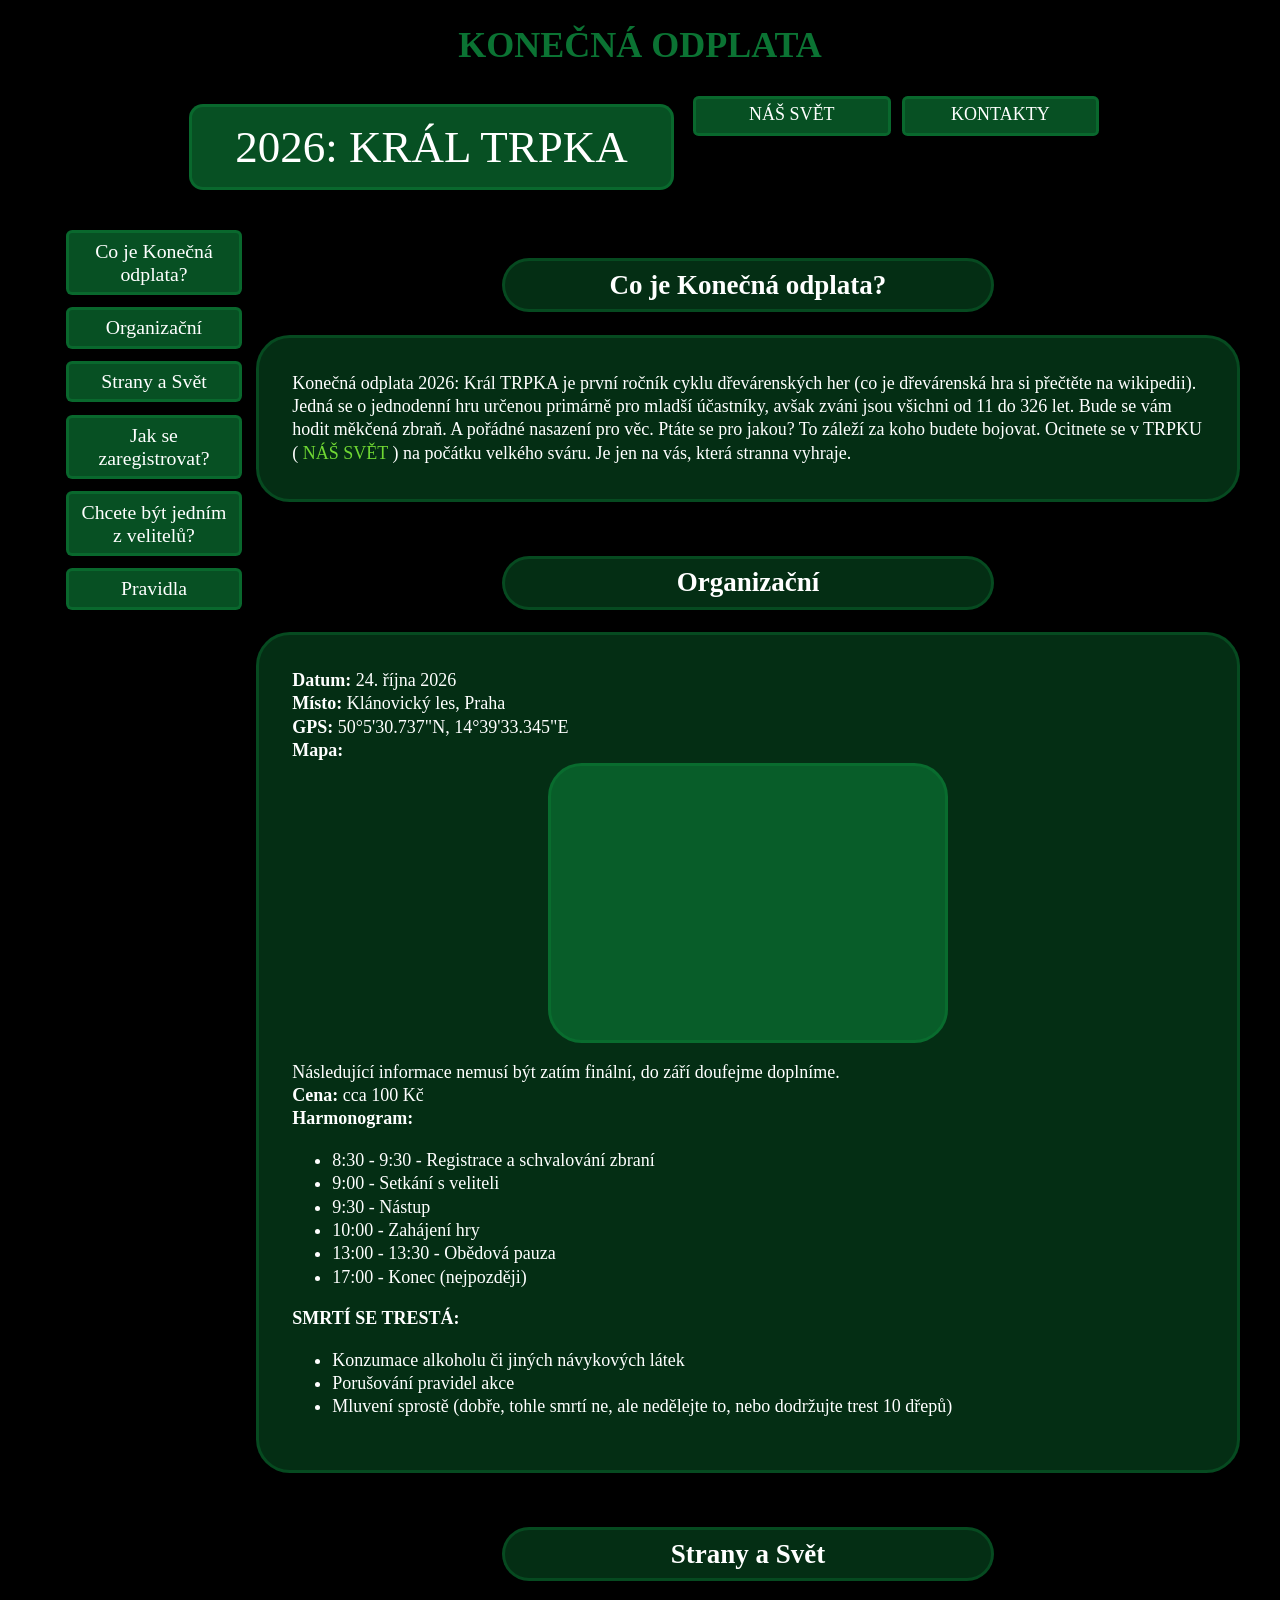
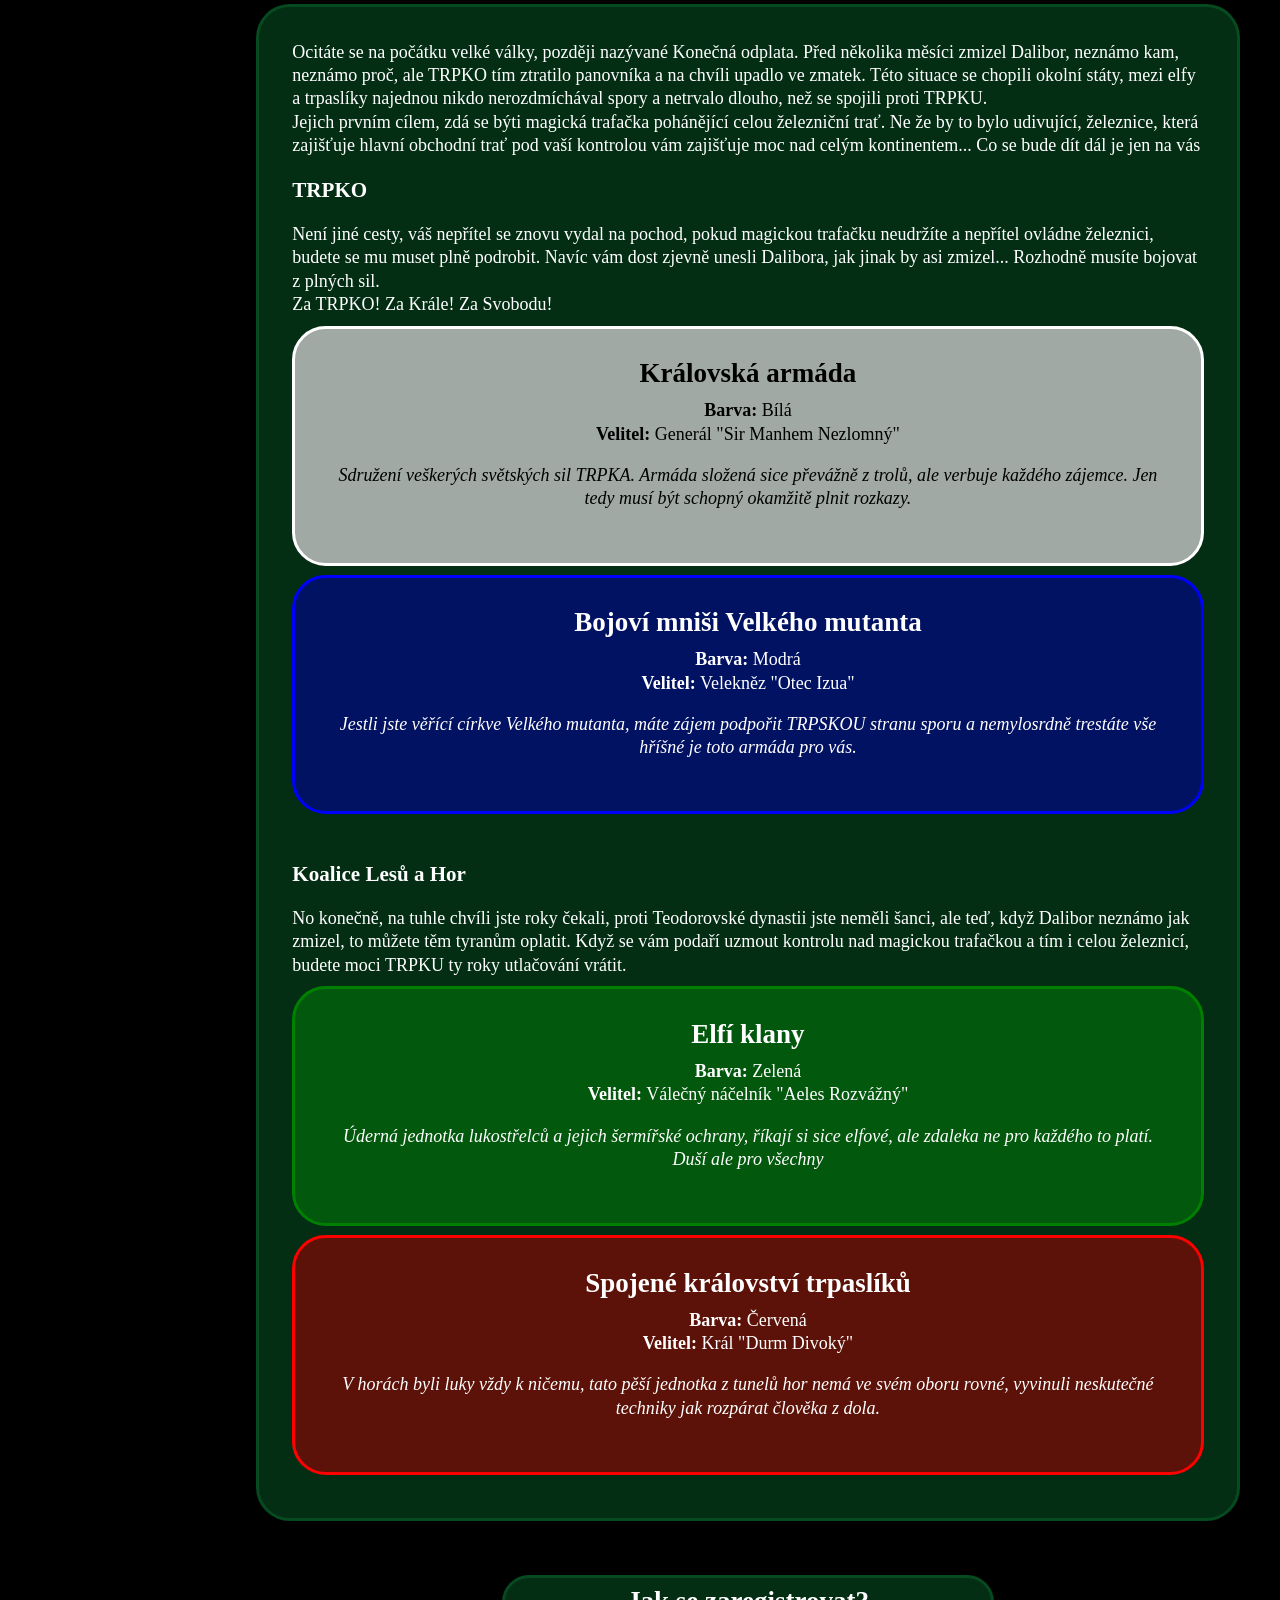
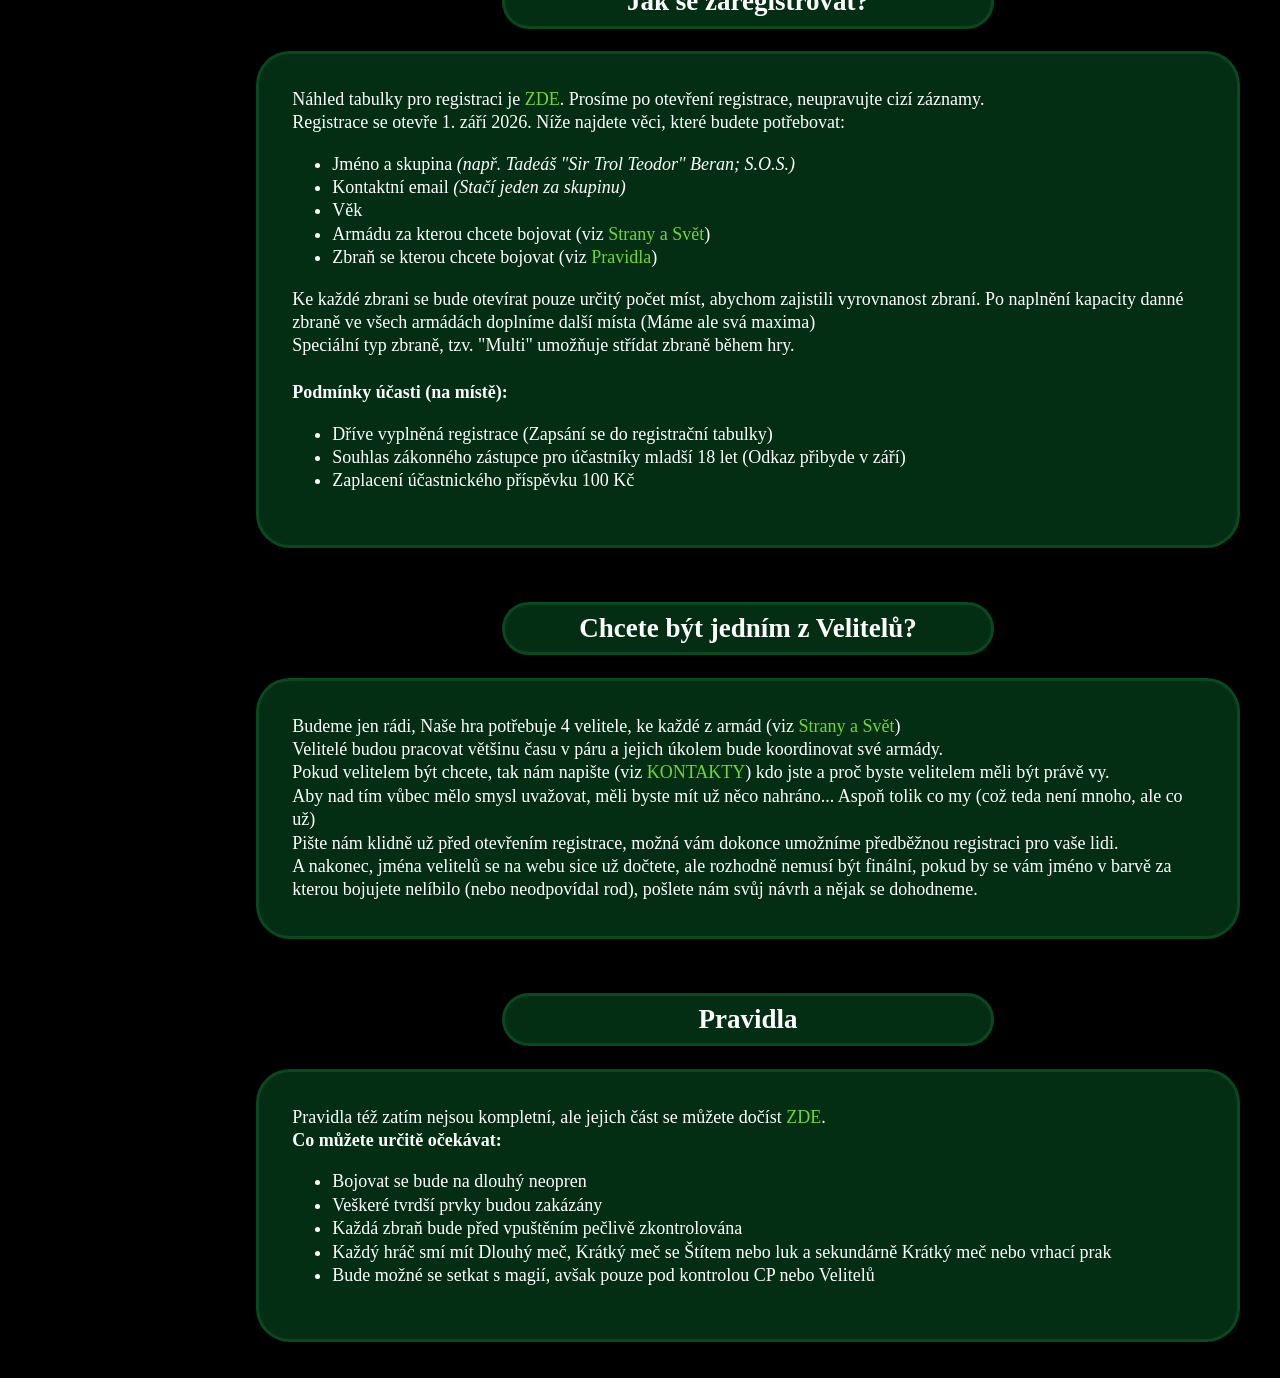
<file: index.html>
<!DOCTYPE html>
<html lang="cs">
<head>
<link rel="preconnect" href="https://fonts.googleapis.com">
<link rel="preconnect" href="https://fonts.gstatic.com" crossorigin>
<link href="https://fonts.googleapis.com/css2?family=Jim+Nightshade&display=swap" rel="stylesheet">
   <link rel="stylesheet" href="styl.css">
    <meta name="viewport" content="width=device-width, initial-scale=1.0">
    <title>Konečná odplata</title>
</head>
<body>
    <h1>KONEČNÁ ODPLATA</h1>
    <nav style="top:0">
        <a class="nabydka chosen" href="index.html">2026: KRÁL TRPKA</a>
        <a class="nabydka" href="nas_svet.html">NÁŠ SVĚT</a>
        <a class="nabydka" href="kontakty.html">KONTAKTY</a>
    </nav>
    <div class="obsah">
        <div>
        <nav class="sidemenu">
            <a class="nabydka" href="#co_je_konecna_odplata">Co je Konečná odplata?</a>
            <a class="nabydka" href="#organizacni">Organizační</a>
            <a class="nabydka" href="#strany_a_svet">Strany a Svět</a>
            <a class="nabydka" href="#jak_se_zaregistrovat">Jak se zaregistrovat?</a>
            <a class="nabydka" href="#chcete_byt_jednim_z_velitelu">Chcete být jedním z velitelů?</a>
            <a class="nabydka" href="#pravidla">Pravidla</a>
        </nav>
        </div>
        <main>
            <h2 id="co_je_konecna_odplata">Co je Konečná odplata?</h2>
            <p>Konečná odplata 2026: Král TRPKA je první ročník cyklu dřevárenských her (co je dřevárenská hra si přečtěte na wikipedii). Jedná se o jednodenní hru určenou primárně pro mladší účastníky, avšak zváni jsou všichni od 11 do 326 let. Bude se vám hodit měkčená zbraň. A pořádné nasazení pro věc. Ptáte se pro jakou? To záleží za koho budete bojovat. Ocitnete se v TRPKU ( <a href="nas_svet.html" class="aintext">NÁŠ SVĚT</a> ) na počátku velkého sváru. Je jen na vás, která stranna vyhraje.</p>
            <h2 id="organizacni">Organizační</h2>
            <div class="dvasloupce p">
                <div class="padesat">
                    <bolt>Datum:</bolt> 24. října 2026<br>
                    <bolt>Místo:</bolt> Klánovický les, Praha<br>  
                    <bolt>GPS:</bolt> 50°5'30.737"N, 14°39'33.345"E<br>
                    <bolt>Mapa:</bolt><br>
                    <iframe src="https://mapy.com/s/nedavoleju" width="400" height="280" frameborder="0"></iframe> 
                </div>
                <div class="padesat">
                    Následující informace nemusí být zatím finální, do září doufejme doplníme.<br>
                    <bolt>Cena:</bolt> cca 100 Kč<br>
                    <bolt>Harmonogram:</bolt><br>
                    <ul>
                        <li>8:30 - 9:30 - Registrace a schvalování zbraní</li>
                        <li>9:00 - Setkání s veliteli</li>
                        <li>9:30 - Nástup</li>
                        <li>10:00 - Zahájení hry</li>
                        <li>13:00 - 13:30 - Obědová pauza</li>
                        <li>17:00 - Konec (nejpozději)</li>
                    </ul>
                    <bolt>SMRTÍ SE TRESTÁ:</bolt>
                    <ul>
                        <li>Konzumace alkoholu či jiných návykových látek</li>
                        <li>Porušování pravidel akce</li>
                        <li>Mluvení sprostě (dobře, tohle smrtí ne, ale nedělejte to, nebo dodržujte trest 10 dřepů)</li>
                </div>
            </div>

            <h2 id="strany_a_svet">Strany a Svět</h2>
            <div class="p" style="gap: 1em;">
                Ocitáte se na počátku velké války, později nazývané Konečná odplata. Před několika měsíci zmizel Dalibor, neznámo kam, neznámo proč, ale TRPKO tím ztratilo panovníka a na chvíli upadlo ve zmatek. Této situace se chopili okolní státy, mezi elfy a trpaslíky najednou nikdo nerozdmíchával spory a netrvalo dlouho, než se spojili proti TRPKU.
                <br>Jejich prvním cílem, zdá se býti magická trafačka pohánějící celou železniční trať. Ne že by to bylo udivující, železnice, která zajišťuje hlavní obchodní trať pod vaší kontrolou vám zajišťuje moc nad celým kontinentem... Co se bude dít dál je jen na vás
                <div class="dvasloupce">
                    <div class="padesat">
                        <h3>TRPKO</h3>
                        <div>Není jiné cesty, váš nepřítel se znovu vydal na pochod, pokud magickou trafačku neudržíte a nepřítel ovládne železnici, budete se mu muset plně podrobit. Navíc vám dost zjevně unesli Dalibora, jak jinak by asi zmizel... Rozhodně musíte bojovat z plných sil. <br>Za TRPKO! Za Krále! Za Svobodu!</div>
                        <div class="color white">
                            <h4>Královská armáda</h4>
                            <div>
                                <bolt>Barva:</bolt> Bílá<br>
                                <bolt>Velitel:</bolt> Generál "Sir Manhem Nezlomný"<br>
                                </div><div>
                                <i>Sdružení veškerých světských sil TRPKA. Armáda složená sice převážně z trolů, ale verbuje každého zájemce. Jen tedy musí být schopný okamžitě plnit rozkazy.</i>
                            </div>
                        </div>
                        <div class="color blue">
                            <h4>Bojoví mniši Velkého mutanta</h4>
                            <div>
                                <bolt>Barva:</bolt> Modrá<br>
                                <bolt>Velitel:</bolt> Velekněz "Otec Izua"<br>
                                </div><div>
                                <i>Jestli jste věřící církve Velkého mutanta, máte zájem podpořit TRPSKOU stranu sporu a nemylosrdně trestáte vše hříšné je toto armáda pro vás.</i>
                            </div>
                        </div>
                    </div>
                    <div class="padesat">
                        <h3>Koalice Lesů a Hor</h3>
                        <div>No konečně, na tuhle chvíli jste roky čekali, proti Teodorovské dynastii jste neměli šanci, ale teď, když Dalibor neznámo jak zmizel, to můžete těm tyranům oplatit. Když se vám podaří uzmout kontrolu nad magickou trafačkou a tím i celou železnicí, budete moci TRPKU ty roky utlačování vrátit.</div>
                        <div class="color green">
                            <h4>Elfí klany</h4>
                            <div>
                                <bolt>Barva:</bolt> Zelená<br>
                                <bolt>Velitel:</bolt> Válečný náčelník "Aeles Rozvážný"<br>
                        </div><div>
                                <i>Úderná jednotka lukostřelců a jejich šermířské ochrany, říkají si sice elfové, ale zdaleka ne pro každého to platí. Duší ale pro všechny</i>
                            </div>
                        </div>
                        <div class="color red">
                            <h4>Spojené království trpaslíků</h4>
                            <div>
                                <bolt>Barva:</bolt> Červená<br>
                                <bolt>Velitel:</bolt> Král "Durm Divoký"<br>
                                </div><div>
                                <i>V horách byli luky vždy k ničemu, tato pěší jednotka z tunelů hor nemá ve svém oboru rovné, vyvinuli neskutečné techniky jak rozpárat člověka z dola.</i>
                            </div>
                        </div>
                    </div>
                </div>
            </div>

            <h2 id="jak_se_zaregistrovat">Jak se zaregistrovat?</h2>
            <div class="p">
                Náhled tabulky pro registraci je <a href="https://docs.google.com/spreadsheets/d/1O3A_VfRArZB6YxFypgxDcRVLBktJo1j7EY0QC5SCYn8/edit?usp=sharing" class="aintext">ZDE</a>. Prosíme po otevření registrace, neupravujte cizí záznamy.<br>
                Registrace se otevře 1. září 2026. Níže najdete věci, které budete potřebovat:<br>
                <ul>
                    <li>Jméno a skupina <i>(např. Tadeáš "Sir Trol Teodor" Beran; S.O.S.)</i></li>
                    <li>Kontaktní email <i>(Stačí jeden za skupinu)</i></li>
                    <li>Věk</li>
                    <li>Armádu za kterou chcete bojovat (viz <a class="aintext" href="#strany_a_svet">Strany a Svět</a>)</li>
                    <li>Zbraň se kterou chcete bojovat (viz <a class="aintext" href="#pravidla">Pravidla</a>)</li>
                </ul>
                Ke každé zbrani se bude otevírat pouze určitý počet míst, abychom zajistili vyrovnanost zbraní. Po naplnění kapacity danné zbraně ve všech armádách doplníme další místa (Máme ale svá maxima)<br>
                Speciální typ zbraně, tzv. "Multi" umožňuje střídat zbraně během hry.<br><br>
                <bolt>Podmínky účasti (na místě):</bolt>
                <ul>
                    <li>Dříve vyplněná registrace (Zapsání se do registrační tabulky)</li>
                    <li>Souhlas zákonného zástupce pro účastníky mladší 18 let (Odkaz přibyde v září)</li>
                    <li>Zaplacení účastnického příspěvku 100 Kč</li>
            </div>

            <h2 id="chcete_byt_jednim_z_velitelu">Chcete být jedním z Velitelů?</h2>
            <p>
                Budeme jen rádi, Naše hra potřebuje 4 velitele, ke každé z armád (viz <a href="#strany_a_svet" class="aintext">Strany a Svět</a>)<br>
                Velitelé budou pracovat většinu času v páru a jejich úkolem bude koordinovat své armády.<br>
                Pokud velitelem být chcete, tak nám napište (viz <a class="aintext" href="kontakty.html">KONTAKTY</a>) kdo jste a proč byste velitelem měli být právě vy.<br>
                Aby nad tím vůbec mělo smysl uvažovat, měli byste mít už něco nahráno... Aspoň tolik co my (což teda není mnoho, ale co už)<br>
                Pište nám klidně už před otevřením registrace, možná vám dokonce umožníme předběžnou registraci pro vaše lidi.<br>
                A nakonec, jména velitelů se na webu sice už dočtete, ale rozhodně nemusí být finální, pokud by se vám jméno v barvě za kterou bojujete nelíbilo (nebo neodpovídal rod), pošlete nám svůj návrh a nějak se dohodneme.
            </p>
            <h2 id="pravidla">Pravidla</h2>
            <div class="p">
                Pravidla též zatím nejsou kompletní, ale jejich část se můžete dočíst <a href="https://docs.google.com/document/d/1Lmyc3nRvuHQMNCSEcs6tSlkl_hZ7cz0Hie9zP18dzlY/edit?usp=sharing" class="aintext">ZDE</a>.<br>
                <bolt>Co můžete určitě očekávat:</bolt>
                <ul>
                    <li>Bojovat se bude na dlouhý neopren</li>
                    <li>Veškeré tvrdší prvky budou zakázány</li>
                    <li>Každá zbraň bude před vpuštěním pečlivě zkontrolována</li>
                    <li>Každý hráč smí mít Dlouhý meč, Krátký meč se Štítem nebo luk a sekundárně Krátký meč nebo vrhací prak</li>
                    <li>Bude možné se setkat s magií, avšak pouze pod kontrolou CP nebo Velitelů</li>
                </ul>
            </div>
        </main>
    </div>
</body>
</html>
</file>
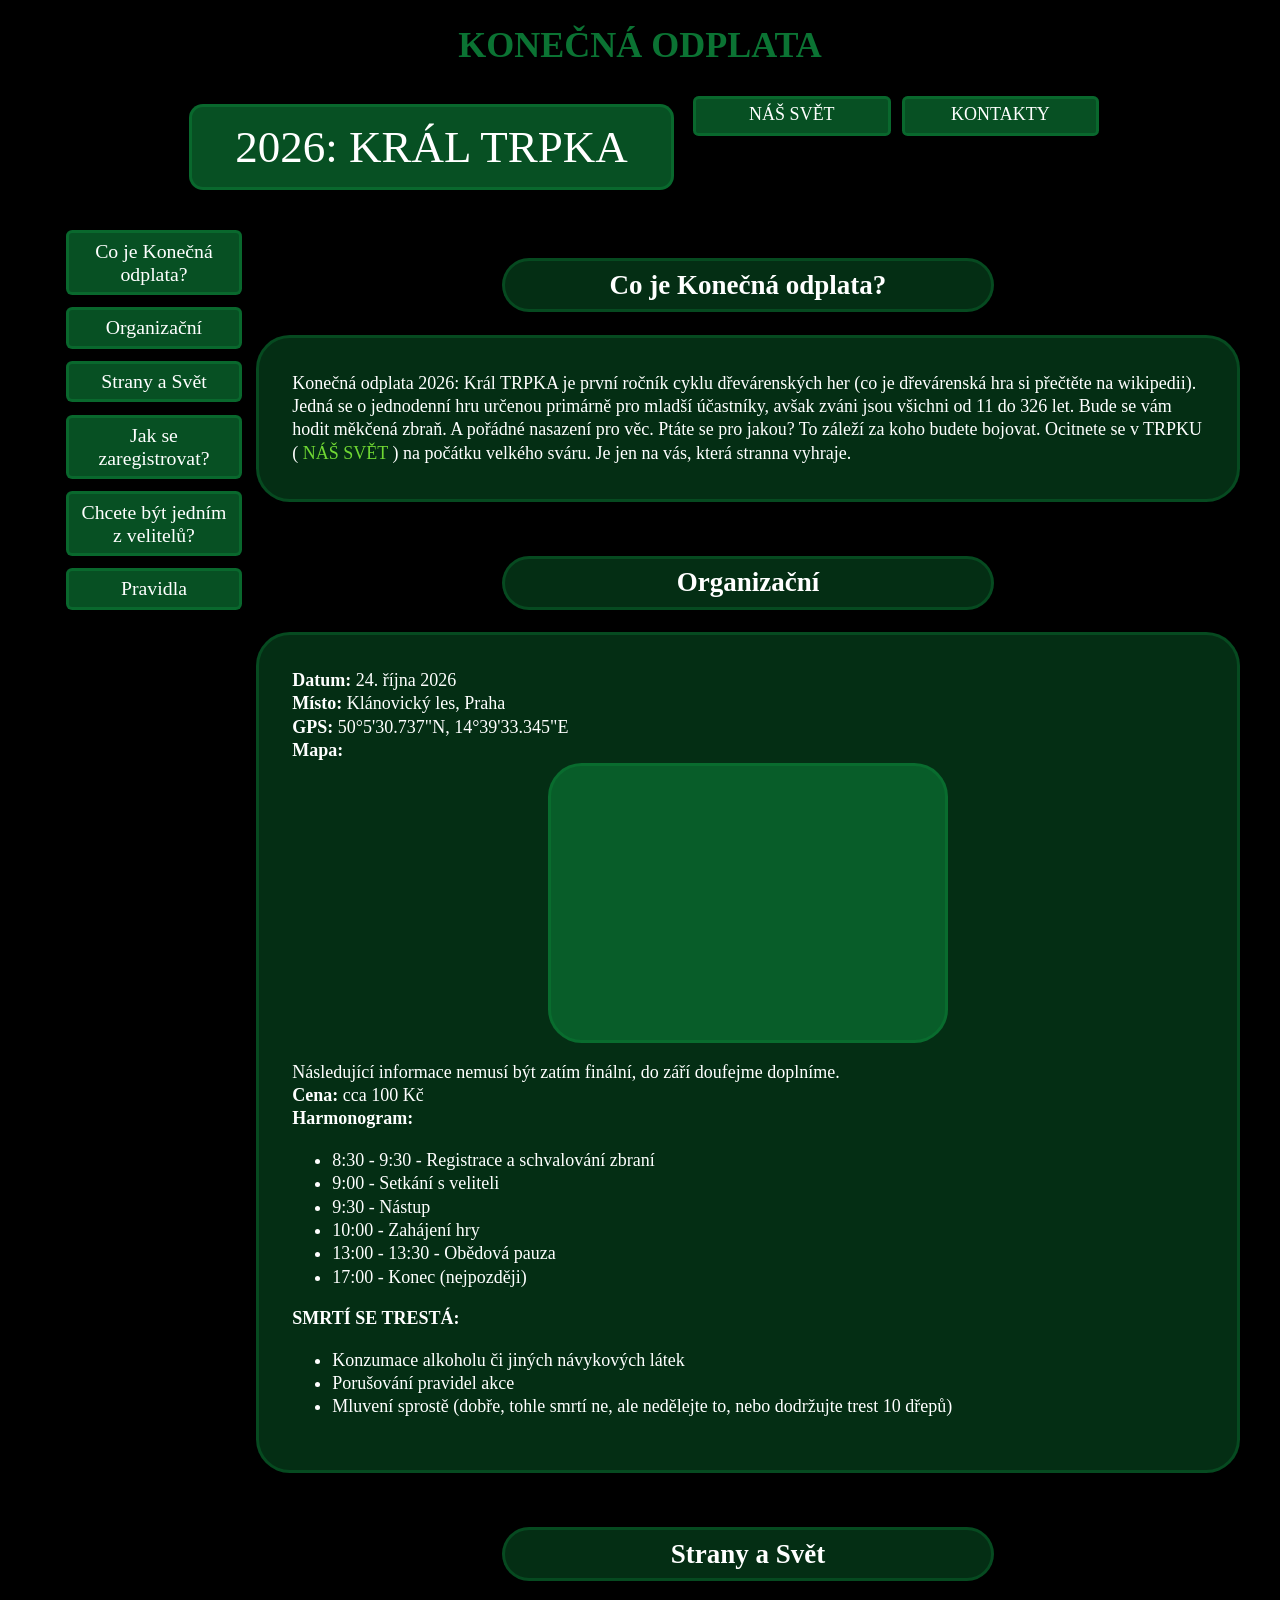
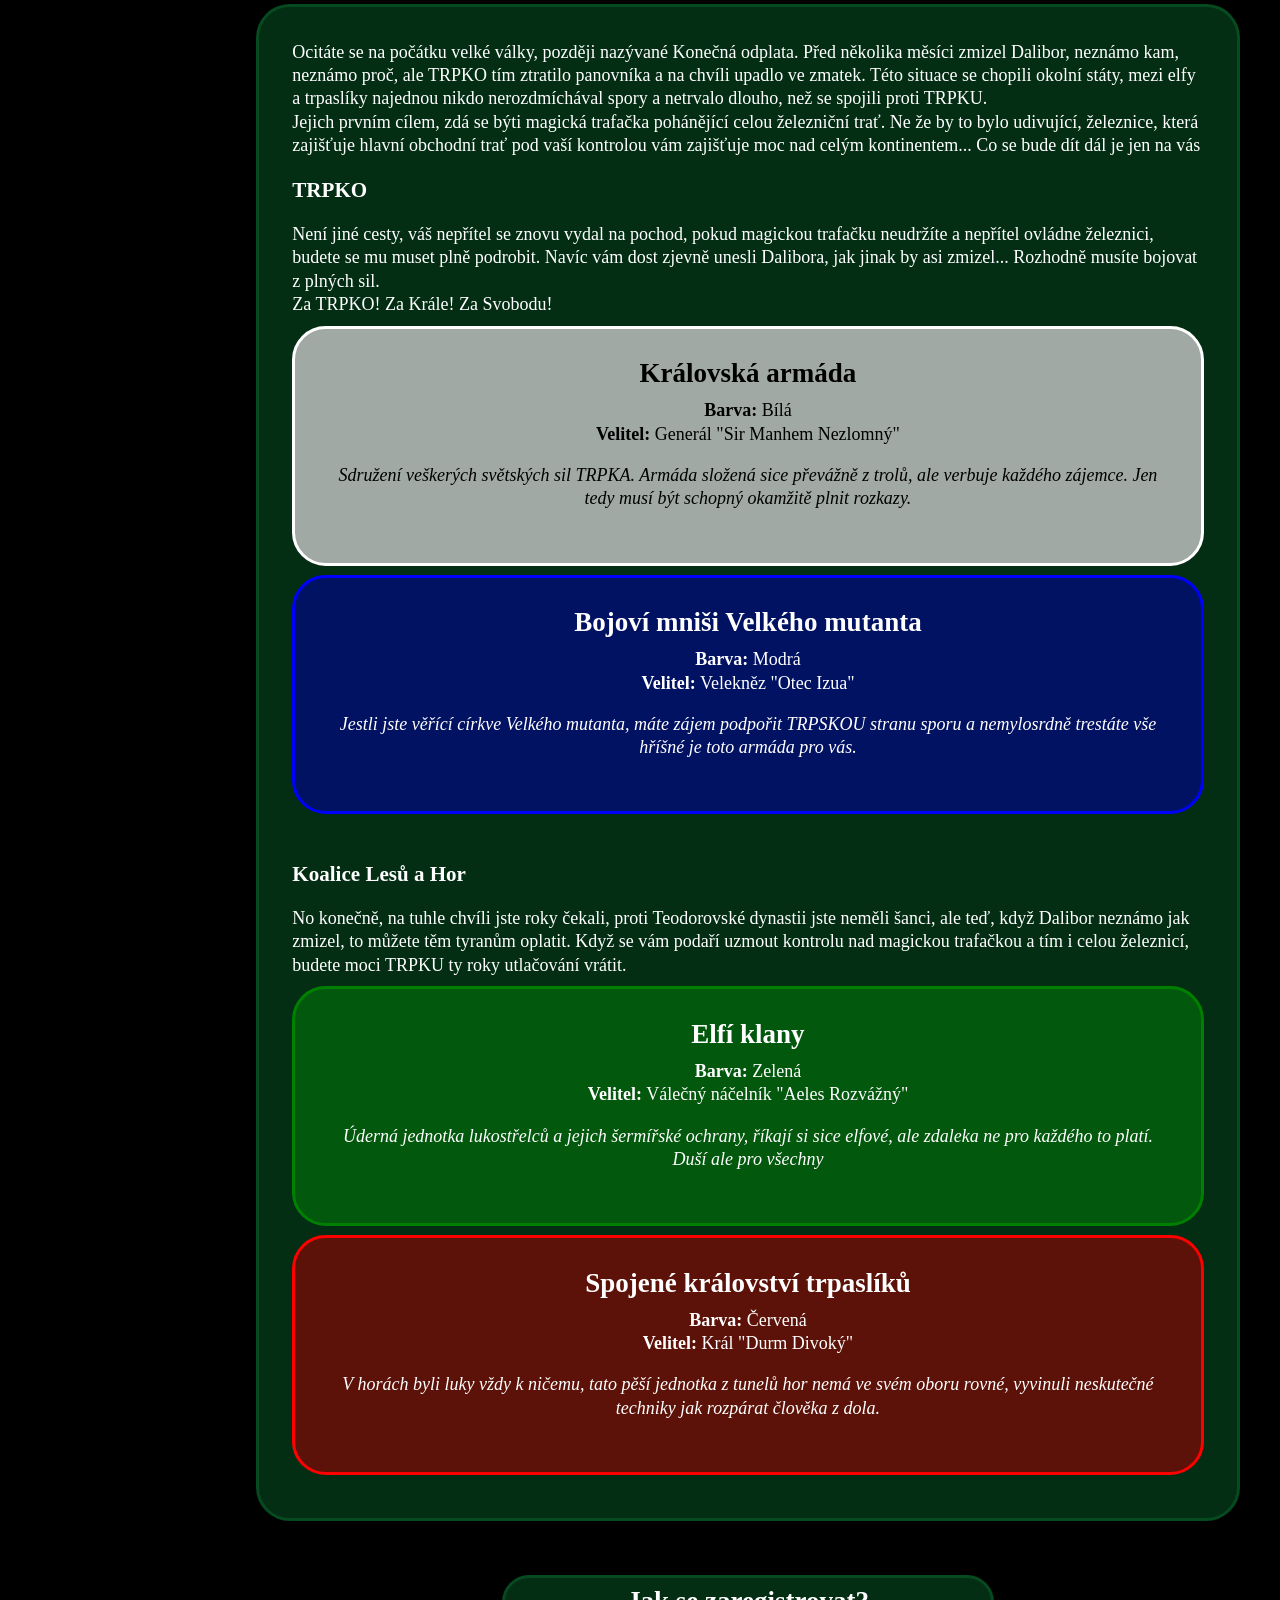
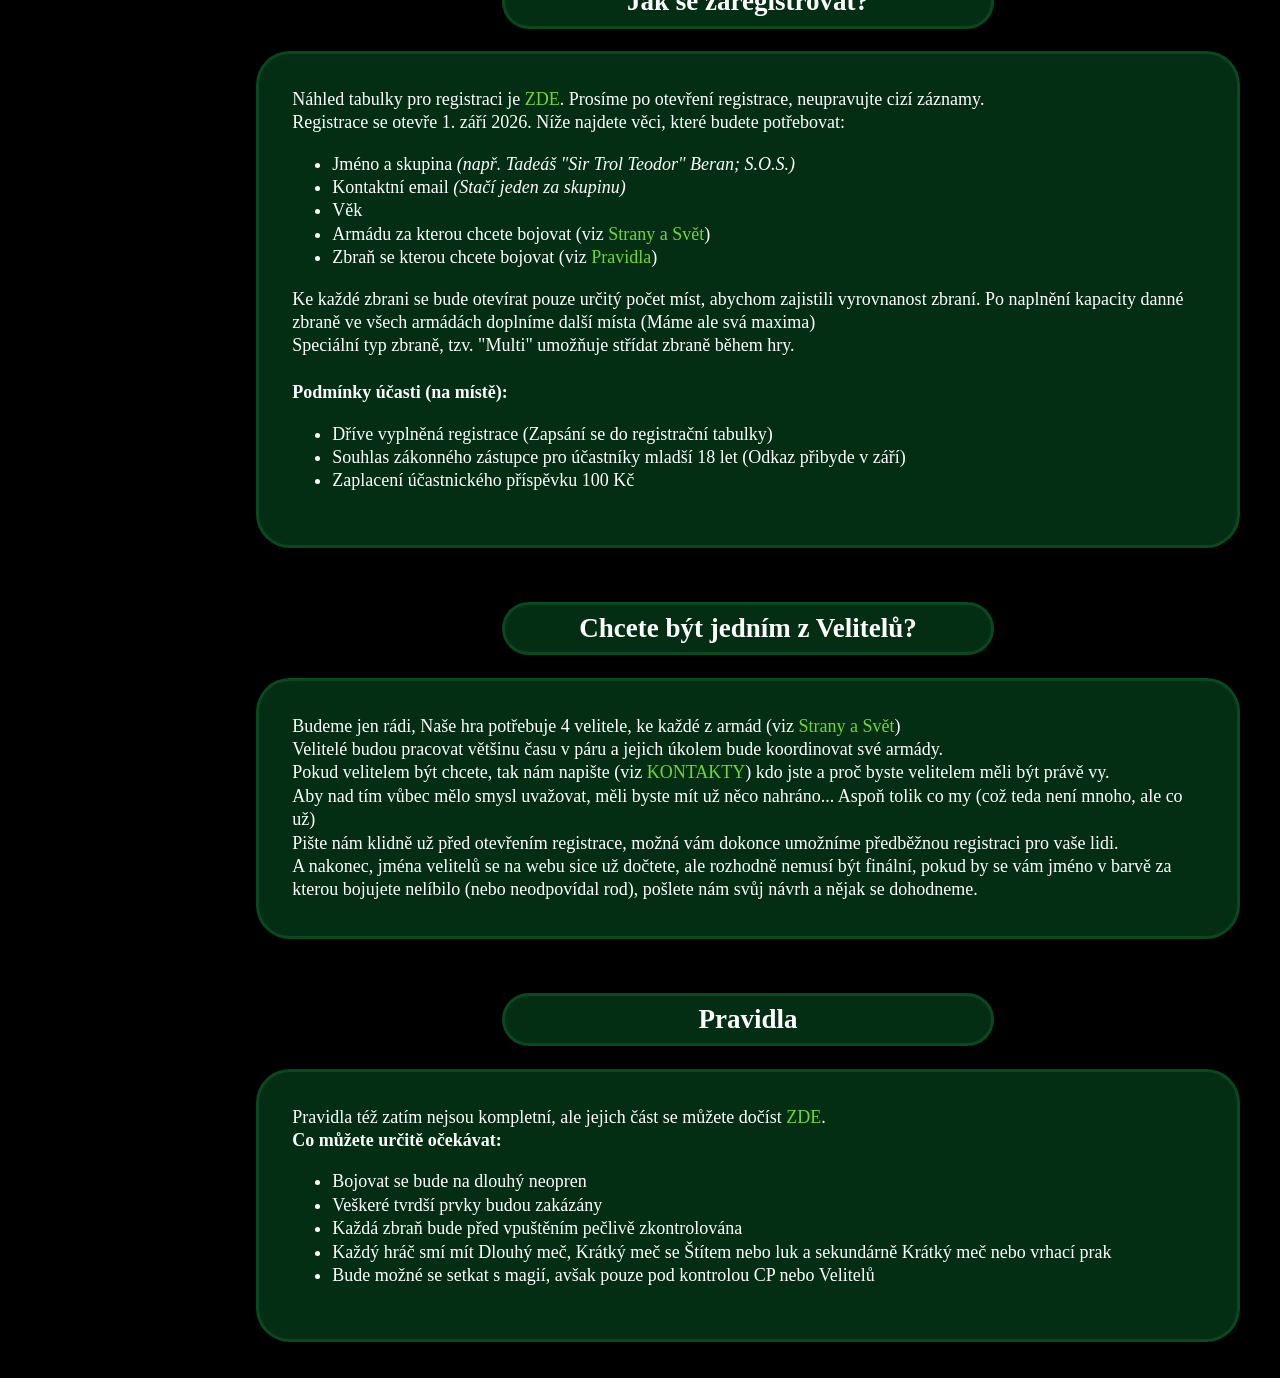
<file: 2026_kral_trpka.html>
<!DOCTYPE html>
<html lang="cs">
<head>
<link rel="preconnect" href="https://fonts.googleapis.com">
<link rel="preconnect" href="https://fonts.gstatic.com" crossorigin>
<link href="https://fonts.googleapis.com/css2?family=Jim+Nightshade&display=swap" rel="stylesheet">
   <link rel="stylesheet" href="styl.css">
    <meta name="viewport" content="width=device-width, initial-scale=1.0">
    <title>Konečná odplata</title>
</head>
<body>
    <h1>KONEČNÁ ODPLATA</h1>
    <nav style="top:0">
        <a class="nabydka chosen" href="2026_kral_trpka.html">2026: KRÁL TRPKA</a>
        <a class="nabydka" href="nas_svet.html">NÁŠ SVĚT</a>
        <a class="nabydka" href="kontakty.html">KONTAKTY</a>
    </nav>
    <div class="obsah">
        <div>
        <nav class="sidemenu">
            <a class="nabydka" href="#co_je_konecna_odplata">Co je Konečná odplata?</a>
            <a class="nabydka" href="#organizacni">Organizační</a>
            <a class="nabydka" href="#strany_a_svet">Strany a Svět</a>
            <a class="nabydka" href="#jak_se_zaregistrovat">Jak se zaregistrovat?</a>
            <a class="nabydka" href="#chcete_byt_jednim_z_velitelu">Chcete být jedním z velitelů?</a>
            <a class="nabydka" href="#pravidla">Pravidla</a>
        </nav>
        </div>
        <main>
            <h2 id="co_je_konecna_odplata">Co je Konečná odplata?</h2>
            <p>Konečná odplata 2026: Král TRPKA je první ročník cyklu dřevárenských her (co je dřevárenská hra si přečtěte na wikipedii). Jedná se o jednodenní hru určenou primárně pro mladší účastníky, avšak zváni jsou všichni od 11 do 326 let. Bude se vám hodit měkčená zbraň. A pořádné nasazení pro věc. Ptáte se pro jakou? To záleží za koho budete bojovat. Ocitnete se v TRPKU ( <a href="nas_svet.html" class="aintext">NÁŠ SVĚT</a> ) na počátku velkého sváru. Je jen na vás, která stranna vyhraje.</p>
            <h2 id="organizacni">Organizační</h2>
            <div class="dvasloupce p">
                <div class="padesat">
                    <bolt>Datum:</bolt> 24. října 2026<br>
                    <bolt>Místo:</bolt> Klánovický les, Praha<br>  
                    <bolt>GPS:</bolt> 50°5'30.737"N, 14°39'33.345"E<br>
                    <bolt>Mapa:</bolt><br>
                    <iframe src="https://mapy.com/s/nedavoleju" width="400" height="280" frameborder="0"></iframe> 
                </div>
                <div class="padesat">
                    Následující informace nemusí být zatím finální, do září doufejme doplníme.<br>
                    <bolt>Cena:</bolt> cca 100 Kč<br>
                    <bolt>Harmonogram:</bolt><br>
                    <ul>
                        <li>8:30 - 9:30 - Registrace a schvalování zbraní</li>
                        <li>9:00 - Setkání s veliteli</li>
                        <li>9:30 - Nástup</li>
                        <li>10:00 - Zahájení hry</li>
                        <li>13:00 - 13:30 - Obědová pauza</li>
                        <li>17:00 - Konec (nejpozději)</li>
                    </ul>
                    <bolt>SMRTÍ SE TRESTÁ:</bolt>
                    <ul>
                        <li>Konzumace alkoholu či jiných návykových látek</li>
                        <li>Porušování pravidel akce</li>
                        <li>Mluvení sprostě (dobře, tohle smrtí ne, ale nedělejte to, nebo dodržujte trest 10 dřepů)</li>
                </div>
            </div>

            <h2 id="strany_a_svet">Strany a Svět</h2>
            <div class="p" style="gap: 1em;">
                Ocitáte se na počátku velké války, později nazývané Konečná odplata. Před několika měsíci zmizel Dalibor, neznámo kam, neznámo proč, ale TRPKO tím ztratilo panovníka a na chvíli upadlo ve zmatek. Této situace se chopili okolní státy, mezi elfy a trpaslíky najednou nikdo nerozdmíchával spory a netrvalo dlouho, než se spojili proti TRPKU.
                <br>Jejich prvním cílem, zdá se býti magická trafačka pohánějící celou železniční trať. Ne že by to bylo udivující, železnice, která zajišťuje hlavní obchodní trať pod vaší kontrolou vám zajišťuje moc nad celým kontinentem... Co se bude dít dál je jen na vás
                <div class="dvasloupce">
                    <div class="padesat">
                        <h3>TRPKO</h3>
                        <div>Není jiné cesty, váš nepřítel se znovu vydal na pochod, pokud magickou trafačku neudržíte a nepřítel ovládne železnici, budete se mu muset plně podrobit. Navíc vám dost zjevně unesli Dalibora, jak jinak by asi zmizel... Rozhodně musíte bojovat z plných sil. <br>Za TRPKO! Za Krále! Za Svobodu!</div>
                        <div class="color white">
                            <h4>Královská armáda</h4>
                            <div>
                                <bolt>Barva:</bolt> Bílá<br>
                                <bolt>Velitel:</bolt> Generál "Sir Manhem Nezlomný"<br>
                                </div><div>
                                <i>Sdružení veškerých světských sil TRPKA. Armáda složená sice převážně z trolů, ale verbuje každého zájemce. Jen tedy musí být schopný okamžitě plnit rozkazy.</i>
                            </div>
                        </div>
                        <div class="color blue">
                            <h4>Bojoví mniši Velkého mutanta</h4>
                            <div>
                                <bolt>Barva:</bolt> Modrá<br>
                                <bolt>Velitel:</bolt> Velekněz "Otec Izua"<br>
                                </div><div>
                                <i>Jestli jste věřící církve Velkého mutanta, máte zájem podpořit TRPSKOU stranu sporu a nemylosrdně trestáte vše hříšné je toto armáda pro vás.</i>
                            </div>
                        </div>
                    </div>
                    <div class="padesat">
                        <h3>Koalice Lesů a Hor</h3>
                        <div>No konečně, na tuhle chvíli jste roky čekali, proti Teodorovské dynastii jste neměli šanci, ale teď, když Dalibor neznámo jak zmizel, to můžete těm tyranům oplatit. Když se vám podaří uzmout kontrolu nad magickou trafačkou a tím i celou železnicí, budete moci TRPKU ty roky utlačování vrátit.</div>
                        <div class="color green">
                            <h4>Elfí klany</h4>
                            <div>
                                <bolt>Barva:</bolt> Zelená<br>
                                <bolt>Velitel:</bolt> Válečný náčelník "Aeles Rozvážný"<br>
                        </div><div>
                                <i>Úderná jednotka lukostřelců a jejich šermířské ochrany, říkají si sice elfové, ale zdaleka ne pro každého to platí. Duší ale pro všechny</i>
                            </div>
                        </div>
                        <div class="color red">
                            <h4>Spojené království trpaslíků</h4>
                            <div>
                                <bolt>Barva:</bolt> Červená<br>
                                <bolt>Velitel:</bolt> Král "Durm Divoký"<br>
                                </div><div>
                                <i>V horách byli luky vždy k ničemu, tato pěší jednotka z tunelů hor nemá ve svém oboru rovné, vyvinuli neskutečné techniky jak rozpárat člověka z dola.</i>
                            </div>
                        </div>
                    </div>
                </div>
            </div>

            <h2 id="jak_se_zaregistrovat">Jak se zaregistrovat?</h2>
            <div class="p">
                Náhled tabulky pro registraci je <a href="https://docs.google.com/spreadsheets/d/1O3A_VfRArZB6YxFypgxDcRVLBktJo1j7EY0QC5SCYn8/edit?usp=sharing" class="aintext">ZDE</a>. Prosíme po otevření registrace, neupravujte cizí záznamy.<br>
                Registrace se otevře 1. září 2026. Níže najdete věci, které budete potřebovat:<br>
                <ul>
                    <li>Jméno a skupina <i>(např. Tadeáš "Sir Trol Teodor" Beran; S.O.S.)</i></li>
                    <li>Kontaktní email <i>(Stačí jeden za skupinu)</i></li>
                    <li>Věk</li>
                    <li>Armádu za kterou chcete bojovat (viz <a class="aintext" href="#strany_a_svet">Strany a Svět</a>)</li>
                    <li>Zbraň se kterou chcete bojovat (viz <a class="aintext" href="#pravidla">Pravidla</a>)</li>
                </ul>
                Ke každé zbrani se bude otevírat pouze určitý počet míst, abychom zajistili vyrovnanost zbraní. Po naplnění kapacity danné zbraně ve všech armádách doplníme další místa (Máme ale svá maxima)<br>
                Speciální typ zbraně, tzv. "Multi" umožňuje střídat zbraně během hry.<br><br>
                <bolt>Podmínky účasti (na místě):</bolt>
                <ul>
                    <li>Dříve vyplněná registrace (Zapsání se do registrační tabulky)</li>
                    <li>Souhlas zákonného zástupce pro účastníky mladší 18 let (Odkaz přibyde v září)</li>
                    <li>Zaplacení účastnického příspěvku 100 Kč</li>
            </div>

            <h2 id="chcete_byt_jednim_z_velitelu">Chcete být jedním z Velitelů?</h2>
            <p>
                Budeme jen rádi, Naše hra potřebuje 4 velitele, ke každé z armád (viz <a href="#strany_a_svet" class="aintext">Strany a Svět</a>)<br>
                Velitelé budou pracovat většinu času v páru a jejich úkolem bude koordinovat své armády.<br>
                Pokud velitelem být chcete, tak nám napište (viz <a class="aintext" href="kontakty.html">KONTAKTY</a>) kdo jste a proč byste velitelem měli být právě vy.<br>
                Aby nad tím vůbec mělo smysl uvažovat, měli byste mít už něco nahráno... Aspoň tolik co my (což teda není mnoho, ale co už)<br>
                Pište nám klidně už před otevřením registrace, možná vám dokonce umožníme předběžnou registraci pro vaše lidi.<br>
                A nakonec, jména velitelů se na webu sice už dočtete, ale rozhodně nemusí být finální, pokud by se vám jméno v barvě za kterou bojujete nelíbilo (nebo neodpovídal rod), pošlete nám svůj návrh a nějak se dohodneme.
            </p>
            <h2 id="pravidla">Pravidla</h2>
            <div class="p">
                Pravidla též zatím nejsou kompletní, ale jejich část se můžete dočíst <a href="https://docs.google.com/document/d/1Lmyc3nRvuHQMNCSEcs6tSlkl_hZ7cz0Hie9zP18dzlY/edit?usp=sharing" class="aintext">ZDE</a>.<br>
                <bolt>Co můžete určitě očekávat:</bolt>
                <ul>
                    <li>Bojovat se bude na dlouhý neopren</li>
                    <li>Veškeré tvrdší prvky budou zakázány</li>
                    <li>Každá zbraň bude před vpuštěním pečlivě zkontrolována</li>
                    <li>Každý hráč smí mít Dlouhý meč, Krátký meč se Štítem nebo luk a sekundárně Krátký meč nebo vrhací prak</li>
                    <li>Bude možné se setkat s magií, avšak pouze pod kontrolou CP nebo Velitelů</li>
                </ul>
            </div>
        </main>
    </div>
</body>
</html>
</file>
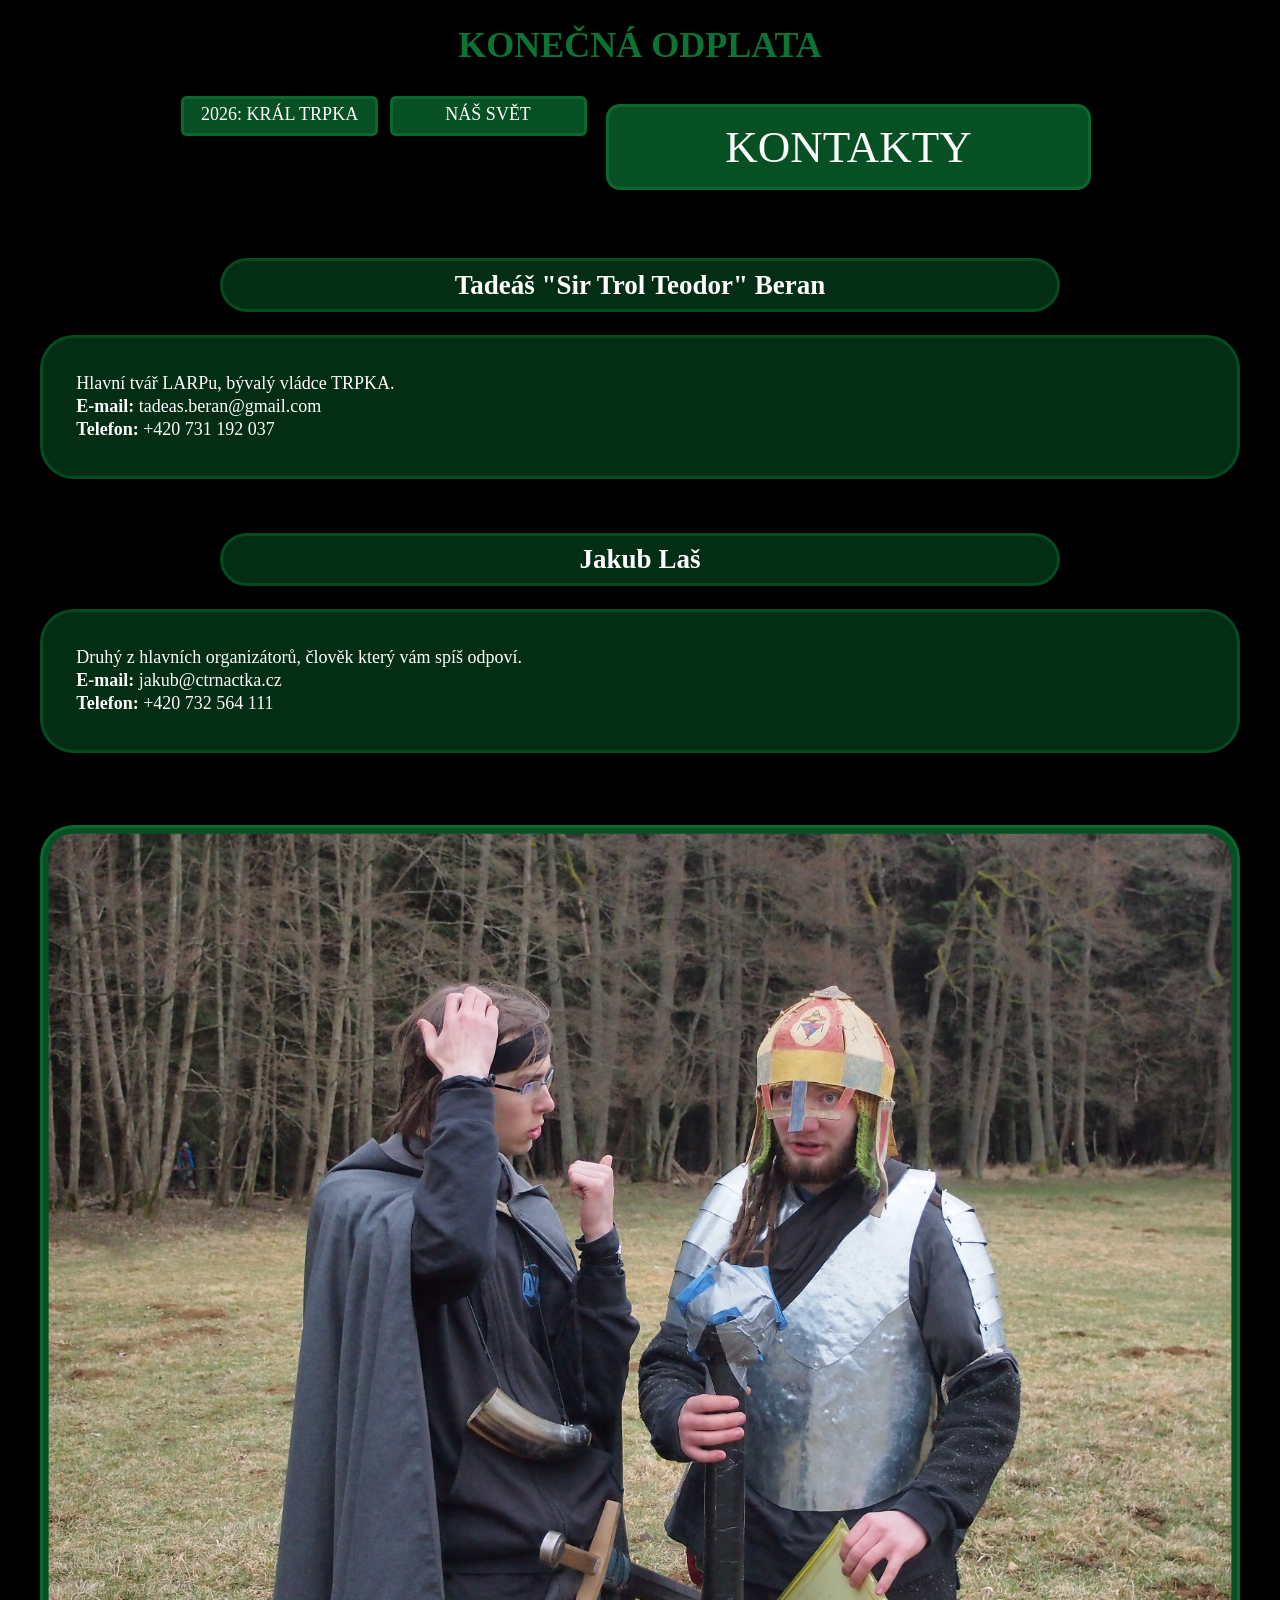
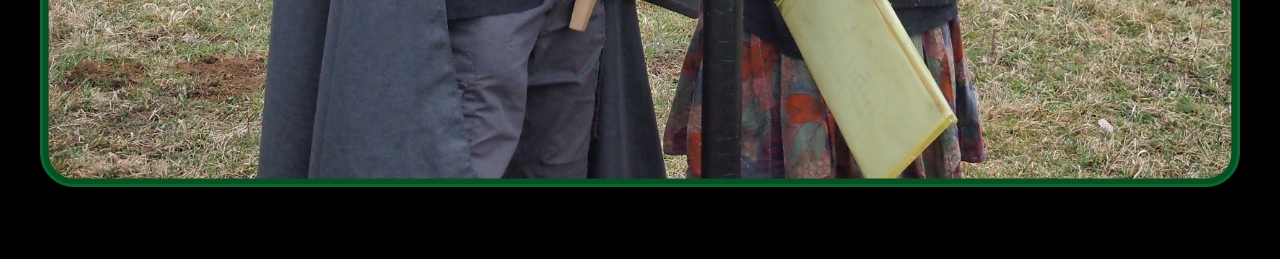
<file: kontakty.html>
<!DOCTYPE html>
<html lang="cs">
<head>
    <link rel="stylesheet" href="styl.css">
    <meta name="viewport" content="width=device-width, initial-scale=1.0">
    <title>Konečná odplata</title>
</head>
<body>
    <h1>KONEČNÁ ODPLATA</h1>
    <nav style="top:0">
        <a class="nabydka" href="index.html">2026: KRÁL TRPKA</a>
        <a class="nabydka" href="nas_svet.html">NÁŠ SVĚT</a>
        <a class="nabydka chosen" href="kontakty.html">KONTAKTY</a>
    </nav>
<div class="obsah">
    <main class="dvasloupce">
        <div class="sedesat">
            <h2>Tadeáš "Sir Trol Teodor" Beran</h2>
            <p>
                Hlavní tvář LARPu, bývalý vládce TRPKA.<br>
                <bolt>E-mail:</bolt> tadeas.beran@gmail.com<br>
                <bolt>Telefon:</bolt> +420 731 192 037
            </p>
            <h2>Jakub Laš</h2>
            <p>
                Druhý z hlavních organizátorů, člověk který vám spíš odpoví.<br>
                <bolt>E-mail:</bolt> jakub@ctrnactka.cz<br>
                <bolt>Telefon:</bolt> +420 732 564 111
            </p>
        </div>
        <div class="ctyricet">
            <img src="autori.jpg" alt="Autoři larpu" style="margin: 2em 0; width: 100%;">
        </div>
    </main>
    </div>
</body>
</html>
</file>
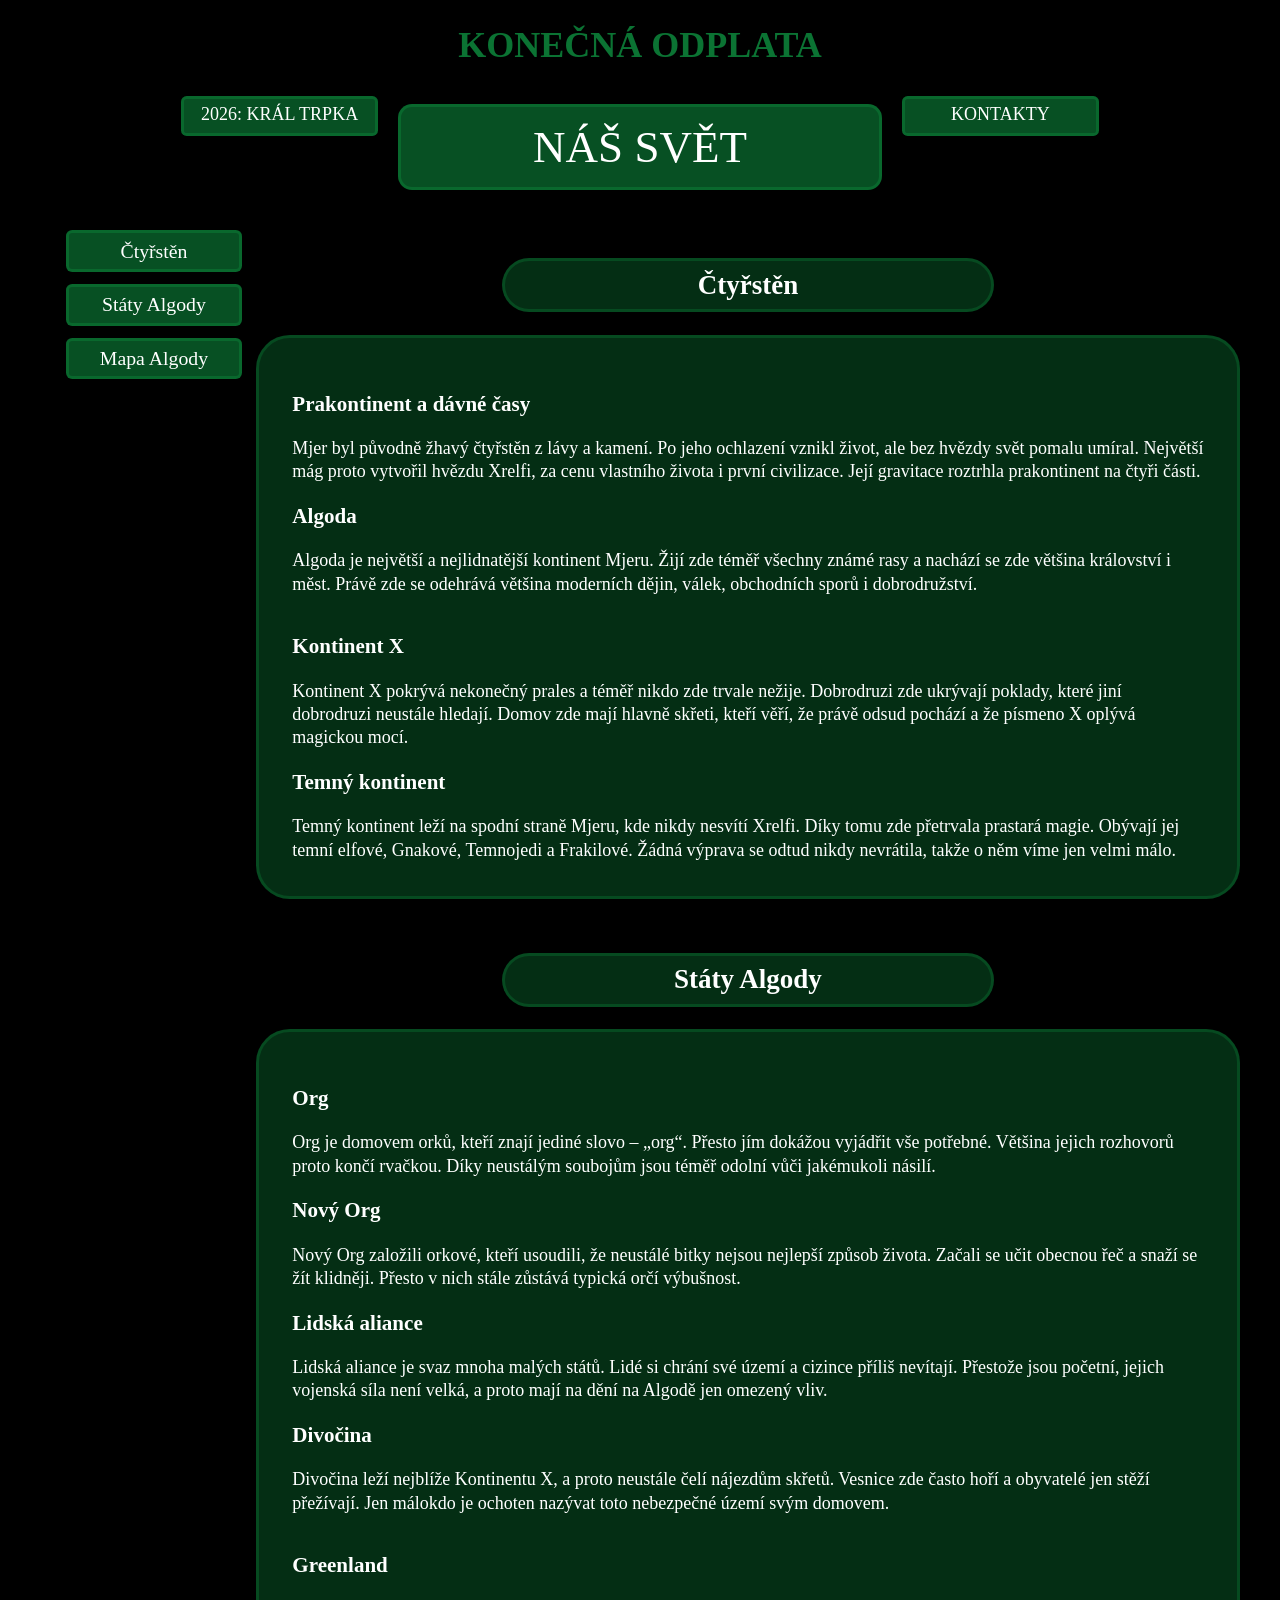
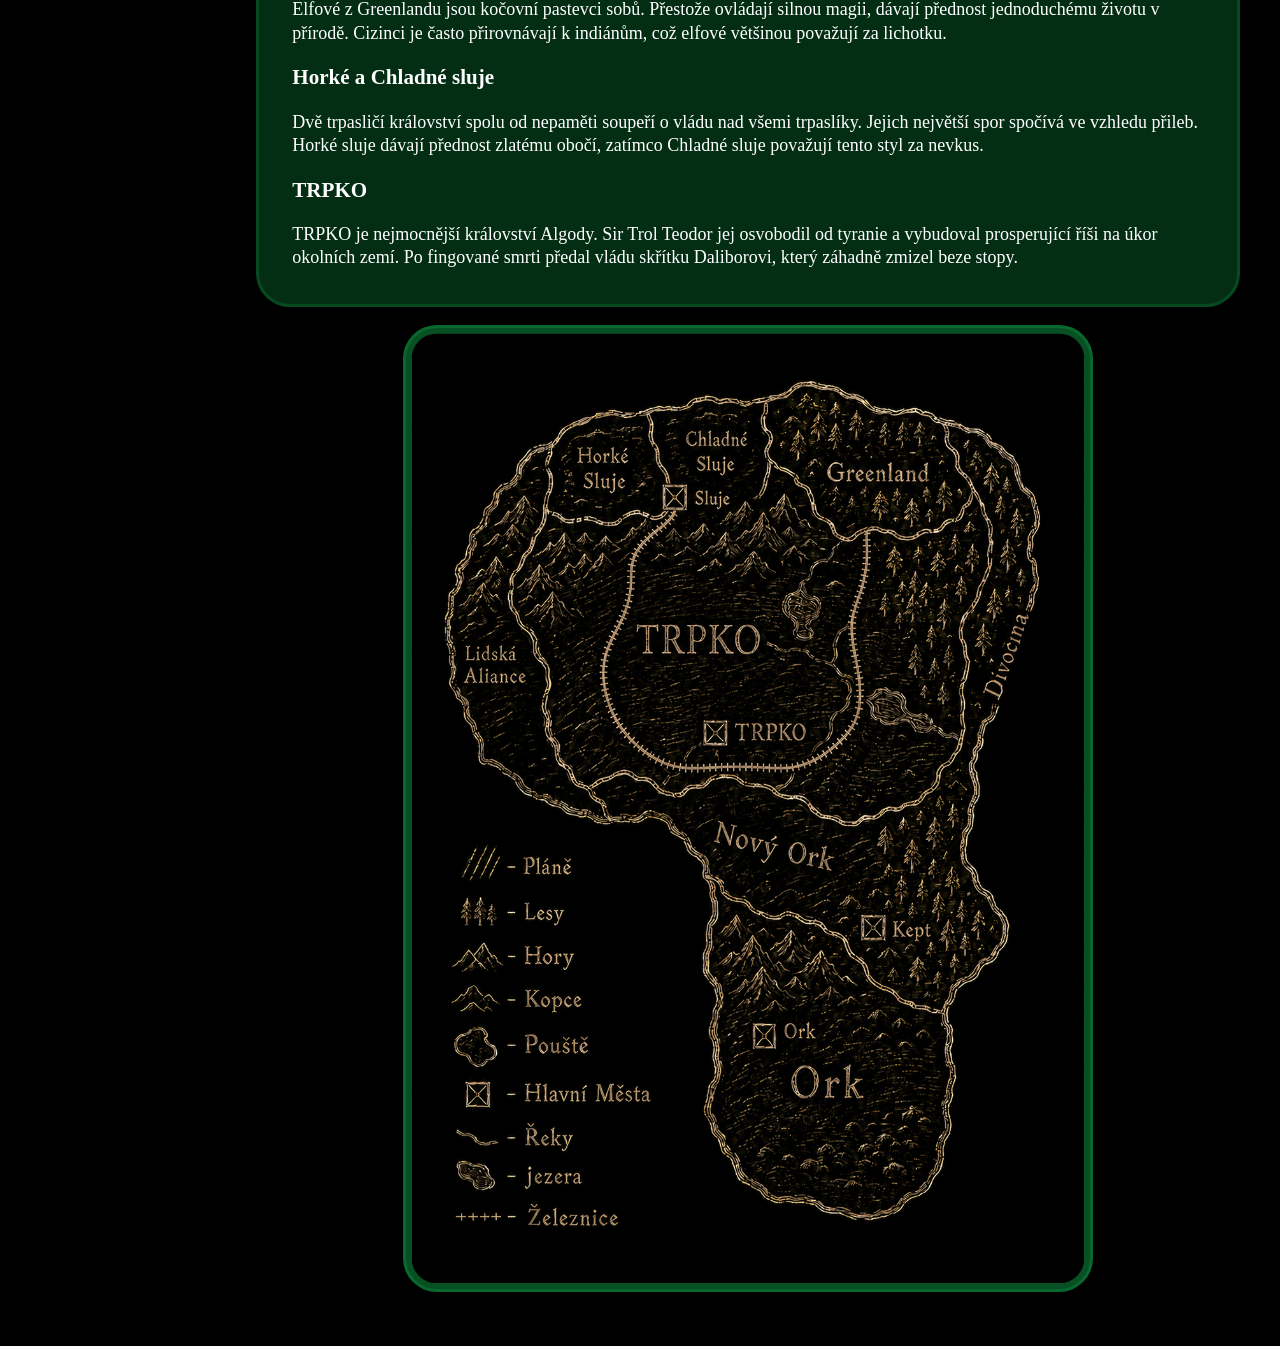
<file: nas_svet.html>
<!DOCTYPE html>
<html lang="cs">
<head>
<link rel="preconnect" href="https://fonts.googleapis.com">
<link rel="preconnect" href="https://fonts.gstatic.com" crossorigin>
<link href="https://fonts.googleapis.com/css2?family=Oldenburg&display=swap" rel="stylesheet">    <link rel="stylesheet" href="styl.css">
    <meta name="viewport" content="width=device-width, initial-scale=1.0">
    <title>Konečná odplata</title>
</head>
<body>
    <h1>KONEČNÁ ODPLATA</h1>
    <nav style="top:0">
        <a class="nabydka" href="index.html">2026: KRÁL TRPKA</a>
        <a class="nabydka chosen" href="nas_svet.html">NÁŠ SVĚT</a>
        <a class="nabydka" href="kontakty.html">KONTAKTY</a>
    </nav>
    <div class="obsah">
        <div>
            <nav class="sidemenu">
                <a class="nabydka" href="#ctyrsten">Čtyřstěn</a>
                <a class="nabydka" href="#statyalgody">Státy Algody</a>
                <a class="nabydka" href="#mapa">Mapa Algody</a>
            </nav>
        </div>
        <main>
            <h2 id="ctyrsten">Čtyřstěn</h2>
            <div class="p dvasloupce">
                <div>
                    <h3>Prakontinent a dávné časy</h3>
                    <div>
                    Mjer byl původně žhavý čtyřstěn z lávy a kamení. Po jeho ochlazení vznikl život, ale bez hvězdy svět pomalu umíral. Největší mág proto vytvořil hvězdu Xrelfi, za cenu vlastního života i první civilizace. Její gravitace roztrhla prakontinent na čtyři části.
                    </div>

                    <h3>Algoda</h3>
                    <div>
                    Algoda je největší a nejlidnatější kontinent Mjeru. Žijí zde téměř všechny známé rasy a nachází se zde většina království i měst. Právě zde se odehrává většina moderních dějin, válek, obchodních sporů i dobrodružství.
                    </div>

                </div><div>
                    <h3>Kontinent X</h3>
                    <div>
                    Kontinent X pokrývá nekonečný prales a téměř nikdo zde trvale nežije. Dobrodruzi zde ukrývají poklady, které jiní dobrodruzi neustále hledají. Domov zde mají hlavně skřeti, kteří věří, že právě odsud pochází a že písmeno X oplývá magickou mocí.
                    </div>

                    <h3>Temný kontinent</h3>
                    <div>
                    Temný kontinent leží na spodní straně Mjeru, kde nikdy nesvítí Xrelfi. Díky tomu zde přetrvala prastará magie. Obývají jej temní elfové, Gnakové, Temnojedi a Frakilové. Žádná výprava se odtud nikdy nevrátila, takže o něm víme jen velmi málo.
                    </div>
                </div>
            </div>
            <h2 id="statyalgody">Státy Algody</h2>    
            <div class="p dvasloupce">   
                <div>
                    <h3>Org</h3>
                    <div>
                    Org je domovem orků, kteří znají jediné slovo – „org“. Přesto jím dokážou vyjádřit vše potřebné. Většina jejich rozhovorů proto končí rvačkou. Díky neustálým soubojům jsou téměř odolní vůči jakémukoli násilí.
                    </div>

                    <h3>Nový Org</h3>
                    <div>
                    Nový Org založili orkové, kteří usoudili, že neustálé bitky nejsou nejlepší způsob života. Začali se učit obecnou řeč a snaží se žít klidněji. Přesto v nich stále zůstává typická orčí výbušnost.
                    </div>

                    <h3>Lidská aliance</h3>
                    <div>
                    Lidská aliance je svaz mnoha malých států. Lidé si chrání své území a cizince příliš nevítají. Přestože jsou početní, jejich vojenská síla není velká, a proto mají na dění na Algodě jen omezený vliv.
                    </div>

                    <h3>Divočina</h3>
                    <div>
                    Divočina leží nejblíže Kontinentu X, a proto neustále čelí nájezdům skřetů. Vesnice zde často hoří a obyvatelé jen stěží přežívají. Jen málokdo je ochoten nazývat toto nebezpečné území svým domovem.
                    </div>
                </div><div>
                    <h3>Greenland</h3>
                    <div>
                    Elfové z Greenlandu jsou kočovní pastevci sobů. Přestože ovládají silnou magii, dávají přednost jednoduchému životu v přírodě. Cizinci je často přirovnávají k indiánům, což elfové většinou považují za lichotku.
                    </div>

                    <h3>Horké a Chladné sluje</h3>
                    <div>
                    Dvě trpasličí království spolu od nepaměti soupeří o vládu nad všemi trpaslíky. Jejich největší spor spočívá ve vzhledu přileb. Horké sluje dávají přednost zlatému obočí, zatímco Chladné sluje považují tento styl za nevkus.
                    </div>

                    <h3>TRPKO</h3>
                    <div>
                    TRPKO je nejmocnější království Algody. Sir Trol Teodor jej osvobodil od tyranie a vybudoval prosperující říši na úkor okolních zemí. Po fingované smrti předal vládu skřítku Daliborovi, který záhadně zmizel beze stopy.
                    </div>
                </div>
            </div>
            <img src="mapa.png" alt="mapa Algody" id="mapa">

            <!--
            <h2 id="prakontinent">Prakontinent a dávné časy</h2>
            <p>Mjer, přenádherný čtyřstěn ležící přímo uprostřed mezi oběma středy vesmíru. Kdysi to byl jen žhavý tetraedr z tekoucí lávy a hor kamení. Z nebe pršela rtuť a olovo.<br>
            Postupem času se tento tetraedr ochlazoval a zpomaloval svou rotaci, až se nakonec zastavil a ztuhl do pevné podoby. Něco mu ale chybělo – hvězda, která by jej osvětlovala a zahřívala. V té době byl Mjer ohříván pouze svým žhavým jádrem, a tak na něm začínal vznikat život. Pomalu ve tmě vznikaly buňky, z buněk jednodušší živočichové a z nich první civilizace.<br>
            Tato utopie však nemohla trvat věčně. Mjer se postupně ochlazoval, až se stal obyvatelným pouze na jedné ze čtyř stěn – té nejblíže jeho jádru.<br>
            V té době začal starý mág, pravděpodobně nejmocnější, jaký kdy na Mjeru žil, hledat řešení. S nadějí celé noci hleděl na hvězdy a čekal na inspiraci. Jednou se jí skutečně dočkal. Zjistil, že kolem hvězd obíhají malé kamenné koule, které jsou zahřívány jejich světlem, a některé z nich mají podmínky vhodné pro život.<br>
            Neváhal ani vteřinu a rozhodl se zbytek svého života zasvětit stvoření vlastní hvězdy. Až na jeho samém sklonku se mu to podařilo. Vytvořil ohnivou kouli tak žhavou a hmotnou, že svou gravitací vychylovala těžiště Mjeru. Přestože obíhala ve vzdálenosti tisíců kilometrů, dokázala planetu udržet dostatečně teplou, aby na ní mohl život pokračovat.<br>
            Tento výtvor jej však stál tolik sil, že při jeho dokončení nezahynul jen on sám, ale spolu s ním zanikla i celá první civilizace.<br>
            Ohnivá koule, později troly nazvaná Xrelfi (v překladu Slunce), svou gravitací roztrhala jediný prakontinent na čtyři části. Dodnes jsou známy jako Algoda, Kontinent X, Temný kontinent a Potopený kontinent.<br>
            Poslední z nich zmizel pod hladinou ve chvíli, kdy Kontinent X přepadával přes hranu čtyřstěnu. Tím vznikla největší tsunami v dějinách Mjeru.</p>
            <h2 id="temny_kontinent">Temný kontinent</h2>
            <p>Temný kontinent leží na spodní straně čtyřstěnu, a proto na něm panuje věčná tma. Jako jediný zůstal po roztržení prakontinentu na svém původním místě, a tak zde dodnes přetrvává prastará magie.<br>
            Obývají jej temní elfové, Gnakové, Temnojedi a Frakilové. Všechna tato stvoření jsou téměř slepá, ale zároveň neuvěřitelně nebezpečná. Ani jedna z výzkumných výprav na tento kontinent se nikdy nevrátila, a proto víme jen tolik, že tam už žádnou další neposíláme.</p>        
            <h2 id="kontinent_x">Kontinent X</h2>
            <p>Tento kontinent ve tvaru písmene X se díky svému tvaru stal oblíbeným místem, kde dobrodruzi zakopávají své poklady. Proto je častým cílem jiných dobrodruhů, kteří je hledají, vykopávají a následně znovu zakopávají na jiném místě.<br>
            Celý kontinent pokrývá jediný obrovský prales s minimem kopců. Nehostinné podmínky způsobily, že zde prakticky neexistuje stálé obyvatelstvo. Jediní, kdo jej mohou nazývat domovem, jsou skřeti. Ti věří, že právě odtud pocházejí a že písmeno X má magické účinky.</p>

            <h2 id="algoda">Algoda</h2>
            <p>Algoda je dějištěm moderního světa. Je největším kontinentem a domovem téměř všech ras žijících na Mjeru – od orků až po skřítky. Je to také jediný kontinent, na kterém existují skutečné státní útvary.<br>
            Nejjižnějším státem je Org. Žijí zde převážně orkové, nejhloupější stvoření na Mjeru. Jejich slovní zásoba obsahuje jediné slovo – org. To však dokáže vyjádřit všechny myslitelné významy. Jelikož jsou orkové velmi výbušní, končí většina rozhovorů rvačkou.<br>
            Za dlouhá staletí si vytvořili téměř úplnou imunitu vůči všem běžným formám násilí. Omráčit orka je proto téměř nemožné.<br>
            Kousek nad Orgem leží Nový Org. Žijí zde orkové, kteří si jednoho dne řekli, že neustálé mlácení po hlavách není zrovna ideální způsob života, a rozhodli se naučit obecnou řeč. Moc jim to nejde, ale opravdu se snaží.<br>
            Půjdeme-li od Nového Orgu po pobřeží směrem na východ, dorazíme do Lidské aliance. Ve skutečnosti jde o soubor mnoha malých států, ale kromě samotných lidí se o jejich rozdíly nikdo nezajímá, a tak jsou souhrnně označovány tímto názvem.<br>
            Žijí zde především lidé, kteří většinu cizinců vyhánějí. Jsou však poměrně slabí, a proto mají na dění na Algodě jen malý vliv.<br>
            Dalšími státy jsou Horké sluje a Chladné sluje. Jsou to dvě trpasličí království, která mezi sebou od nepaměti soupeří. Každé chce prosadit na trůn svého krále a přinutit všechny ostatní trpaslíky nosit právě jejich styl přileb.<br>
            Jediný skutečný rozdíl spočívá v tom, že Horké sluje používají na přilbách zlaté obočí.<br>
            Elfové žijí v Greenlandu. Jsou to divocí pastevci sobů a navzdory svým značným magickým schopnostem připomínají ze všeho nejvíce indiány.<br>
            V Divočině téměř nikdo nežije. Leží na pobřeží nejblíže Kontinentu X, a proto neustále čelí nájezdům skřetů. Udržet zde vesnici, která by nebyla vypálena, je téměř nemožné.<br>
            Na závěr je tu TRPKO, obrovské království obývané všemi rasami, z nichž přibližně třetinu tvoří trollové.<br>
            Z pařátů tyranie jej vyrval až Sir Trol Teodor, který se dostal na trůn po krvavém převratu. Ihned poté zaútočil na okolní státy, stal se protektorem Lidské aliance, zrušil daně a financoval své království pomocí orčích otroků, poplatků vybíraných od Lidské aliance, prodeje nekvalitních zbraní trpaslíkům a alkoholu elfům.<br>
            Zařídil, že každý, kdo nebyl občanem TRPKA, trpěl ve prospěch jeho obyvatel. Obyvatelé TRPKA naopak žili téměř bez omezení. Tím vyvolal mohutnou migrační vlnu směrem do TRPKA a ještě více oslabil okolní země.<br>
            Jakmile se situace v království stabilizovala, přestalo jej vládnutí bavit. Nepříliš přesvědčivě proto fingoval vlastní smrt a vládu přenechal svému adoptivnímu synovi, skřítkovi Daliborovi.<br>
            Ten pokračoval v jeho politice až do dne, kdy beze stopy a nevysvětlitelně zmizel.</p>
            -->
        </main>
    </div>
</body>
</html>
</file>
<file: styl.css>
html {
    scroll-behavior: smooth;
}
body {
    background-color: black;
    color: white;
    font-weight: 400;
    font-style: normal;
    font-size: large;
    margin-bottom: 2em;
    box-sizing: border-box;

}

h1 {
    text-align: center;
    color: rgb(11, 115, 51);
}

nav {
    display: flex;
    justify-content: center;
    position: sticky;
    background-color: black;
    box-shadow: black 0px 6px 20px;;
}

.sidemenu {
    flex-direction: column;
    top: 10em;
    font-size: 1.1em;
    width: 14em;
}


a {
    text-decoration: none;
    color: white;
}

.nabydka{
    gap: 0.625em;
    text-align: center;
    align-items: center;
    background-color: rgba(11, 115, 51, 0.7);
    margin: 0.3125em;
    padding: 0.3125em;

    border: solid;
    border-color: rgba(11, 115, 51, 0.7);
    border-radius: 0.3125em;

    min-width: 10em;
    height: 1.25em;
}

.chosen {
    font-size: 2.5em;
    width: auto;
    height: auto;
}

img, iframe {
    display: block;
    margin: 0 auto;

    background-color: rgba(11, 115, 51, 0.7);
    padding: 0.3125em;

    border: solid;
    border-color: rgba(11, 115, 51, 0.7);
    border-radius: 1.875em;
    box-sizing: border-box;
}
img {
    margin: 1em auto;
    width: 70%;

}

h2 {
    padding: 0.3125em;
    width: 50%;
    margin-top: 2em;
    text-align: center;
}

p, div.p {  
    padding: 1.875em;
    width: 100%;
    margin-top: 1.25em;
    line-height: 130%;
}

main {

    margin: auto;
}

.obsah {
    margin: auto;
    width: 70em;
    display: flex;
    flex-direction: row;
    gap: 1em;
}

main h2, main p, div.p {
    background-color: rgba(11, 115, 51, 0.4);
    border: solid;
    border-color: rgba(11, 115, 51, 0.4);
    border-radius: 1.875em;
    margin-left: auto;
    margin-right: auto;
    box-sizing: border-box;
}

bolt {
    font-weight: 700;
}

.aintext {
    color: rgb(111, 215, 51);
}
.aintext:hover {
    text-decoration: underline;
}
.dvasloupce {
    display: flex;
    flex-direction: row;
    gap: 1em;
}
.padesat {
    width: 50%;
}

.sedesat h2 {
    width: 70%;
}
.sedesat {
    width: 60%;
}
.ctyricet {
    width: 40%;
}

.color {
    border-radius: 1.875em;
    border: solid;
    padding: 1.875em;
    margin: 0.5em 0;
    box-sizing: border-box;
    height: 15em;
    text-align: center;
}
.color div {
    margin-top: 0;
    margin-bottom: 1em;
}

.white {
    border-color: white;
    background-color: rgb(200,200,200,0.8);
    color: black;
}
.blue {
    border-color: blue;
    background-color: rgb(0,0,150,0.6);
}
.green {
    border-color: green;
    background-color: rgb(0,150,0,0.4);
}
.red {
    border-color: red;
    background-color: rgb(150,0,0,0.6);
}

h4 {
    font-size: 150%;
    margin-top: 0;
    margin-bottom: 0.5em;
}

[id] {
    scroll-margin-top: 5em;
}



@media (max-width: 1300px) {
    .dvasloupce {
        flex-direction: column;
    }
    .padesat, .ctyricet, .sedesat {
        width: 100%;
    }
    .obsah {
        width: 95%;
    }
    .sidemenu .nabydka {
        height: auto;
        min-width: 8em;
    }
    .sidemenu {
        width: 8em;
        margin: 1em;
    }
    .color {
        height: auto;
    }
}


@media (max-width: 930px) {
    body {
        font-size:medium;
    }
    .nabydka {
        min-width: 0;
        
    }
}

@media (max-width: 700px) {
    .sidemenu {
        display: none;
    }
}

@media (max-width: 650px) {

    nav {
        position: relative;
        flex-direction: column;
    }
    iframe {
        width: 100%;
    }
    h2 {width: 80%;}
}

@media (max-width: 500px) {
    body {
        font-size: 90%
    }
    .chosen {
        font-size: 2em;
        font-weight: 700;
    }
}
</file>
